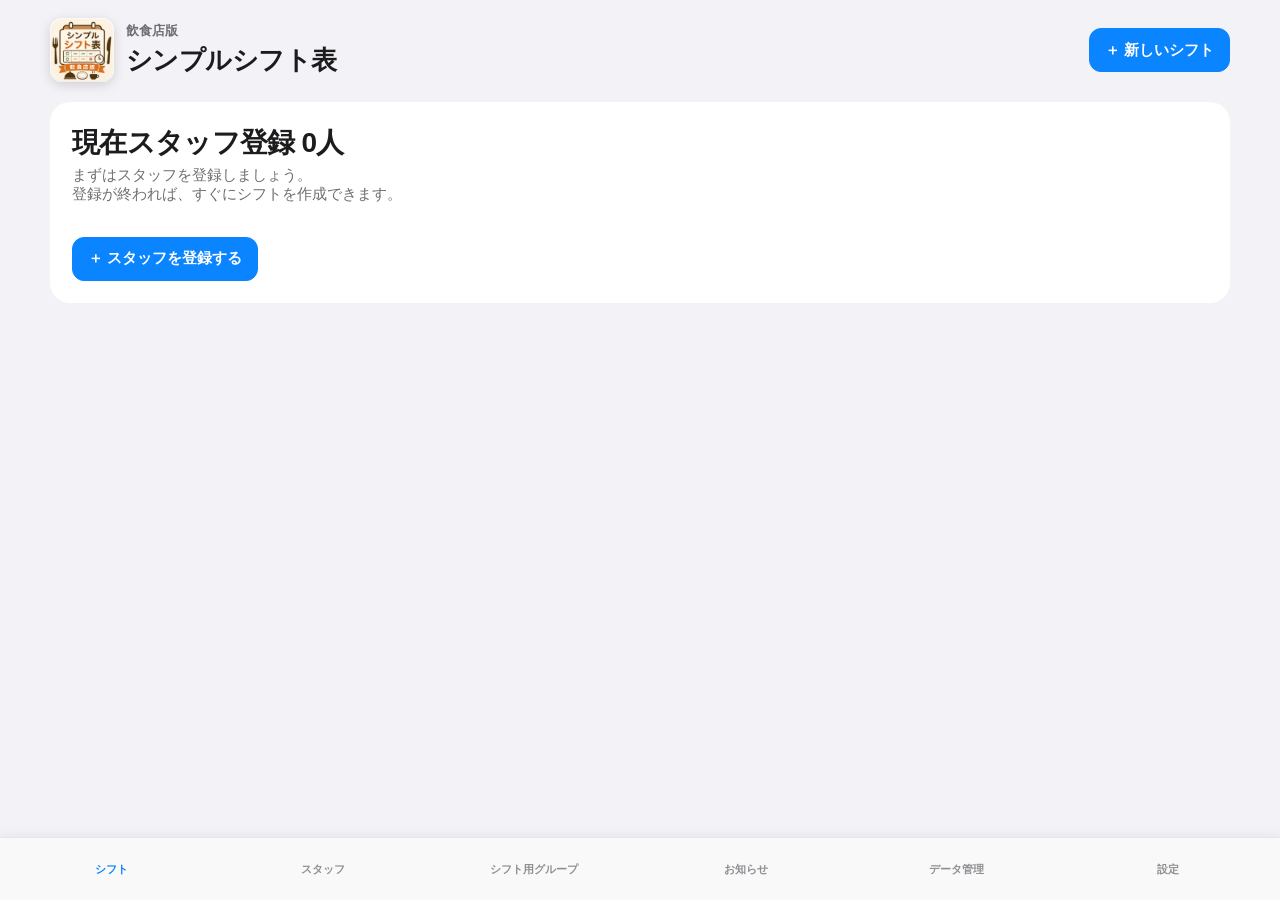
<file: files (1)/index.html>
<!DOCTYPE html>
<html lang="ja">
<head>
  <meta charset="UTF-8">
  <meta name="viewport" content="width=device-width, initial-scale=1.0, viewport-fit=cover">
  <meta name="theme-color" content="#d96a00">
  <meta name="apple-mobile-web-app-capable" content="yes">
  <meta name="apple-mobile-web-app-status-bar-style" content="default">
  <meta name="apple-mobile-web-app-title" content="シンプルシフト表">
  <link rel="manifest" href="manifest.webmanifest">
  <link rel="apple-touch-icon" href="apple-touch-icon.png">
  <link rel="icon" href="icon-192.png">
  <title>シンプルシフト表｜飲食店版</title>
  <link rel="stylesheet" href="style-20260719-line-v9.css">
</head>
<body>
<header class="app-header">
  <div class="header-title brand-title"><img src="app-logo.png" class="header-logo" alt="シンプルシフト表 飲食店版"><div><p class="eyebrow">飲食店版</p><h1>シンプルシフト表</h1></div></div>
  <div class="header-actions">
    <button id="openShiftModalButton" class="primary-button">＋ 新しいシフト</button>
  </div>
</header>
<main class="app-main">
  <nav class="tab-bar" aria-label="メインメニュー">
    <button class="tab-button active" data-view="shifts"><span>シフト</span></button>
    <button class="tab-button" data-view="staff"><span>スタッフ</span></button>
    <button class="tab-button" data-view="settings"><span>シフト用グループ</span></button>
    <button class="tab-button" data-view="announcements"><span>お知らせ</span></button>
    <button class="tab-button" data-view="data"><span>データ管理</span></button>
    <button class="tab-button" data-view="appSettings"><span>設定</span></button>
  </nav>

  <section id="shiftsView" class="view">
   <section class="panel" id="firstSetupPanel">
  <div class="section-title-row">
    <div>
      <h2 id="staffCountTitle">現在スタッフ登録 0人</h2>
      <p id="staffGuideMessage">
        まずはスタッフを登録しましょう。<br>
        登録が終われば、すぐにシフトを作成できます。
      </p>
    </div>
  </div>

  <button
    id="firstSetupStaffButton"
    class="primary-button"
    type="button">
    ＋ スタッフを登録する
  </button>
</section> 
      <div id="emptyMessage" class="empty-message empty-state"><strong>まだシフトはありません</strong><p>最初にスタッフを登録すると、シフト作成がスムーズです。</p><button id="emptyCreateShiftButton" class="primary-button" type="button">＋ 新しいシフトを作成</button></div>
      <div id="shiftList" class="shift-grid"></div>
    </section>
    <section id="detailPanel" class="panel hidden">
      <div class="section-title-row">
        <div><p id="detailType" class="type-badge"></p><h2 id="detailTitle"></h2><p id="detailPeriod"></p></div>
        <button id="closeDetailButton" class="secondary-button">一覧へ戻る</button>
      </div>
      <div class="detail-toolbar">
        <button id="manageShiftStaffButton" class="secondary-button">スタッフを変更</button>
        <button id="copyPreviousButton" class="secondary-button">前日をコピー</button>
        <button id="lineShareButton" class="primary-button">LINEで送る</button>
        <button id="pdfButton" class="secondary-button">PDF保存</button>
        <button id="printButton" class="secondary-button">印刷</button>
        <button id="toggleHeadcountButton" class="secondary-button utility-button">出勤人数を非表示</button>
        <button id="clearShiftButton" class="danger-outline-button utility-button">入力を全消去</button>
      </div>
      <div id="staffEmptyMessage" class="empty-message">「スタッフ」画面でスタッフを登録してください。</div>
      <div class="table-wrap"><table id="shiftTable" class="shift-table"></table></div>
      <p class="table-help">セルを押すと勤務区分を選べます。未入力は従業員の休みとして扱います。</p>
      <p id="copyChangeNote" class="table-help hidden">（薄いオレンジ箇所は前回からの変更箇所です。）</p>
    </section>
  </section>

  <section id="staffView" class="view hidden">
    <section class="panel">
      <div class="section-title-row">
        <div><h2>スタッフ管理</h2><p>登録したスタッフは新しいシフト表へ自動反映されます。</p></div>
      </div>
      <div id="masterStaffEmptyMessage" class="empty-message">スタッフが登録されていません。</div>
      <div id="staffList" class="staff-list"></div>
      <button id="openStaffModalButton" class="primary-button staff-add-button">＋ スタッフ追加</button>
    </section>
  </section>

  <section id="settingsView" class="view hidden">
    <section class="panel">
      <div class="section-title-row">
        <div><h2>シフト用グループ設定</h2><p class="benefit-lead"><strong>複数のシフトを作成する店舗向け</strong><br>スタッフに「ランチ」「ディナー」などのシフト用グループを設定しておくと、シフト作成時に該当するスタッフが自動で表示され、毎回スタッフを選び直す手間がありません。</p></div>
      </div>
      <div class="category-add-row">
        <input id="newCategoryName" type="text" maxlength="20" placeholder="新しいシフト用グループ名を入力（例：ホール、キッチン、ドリンカー）">
        <button id="addCategoryButton" class="primary-button" type="button">＋ 登録</button>
      </div>
      <div id="categoryList" class="staff-list"></div>
      <p class="backup-note">シフト表やスタッフで使用中のシフト用グループは削除できません。</p>


    </section>
  </section>

  <section id="announcementsView" class="view hidden">
    <section class="panel">
      <div class="section-title-row">
        <div><h2>お知らせ</h2><p>臨時休業やお盆休みなどのお知らせを作成し、LINEやPDFで伝えられます。</p></div>
        <button id="openAnnouncementModalButton" class="primary-button" type="button">＋ お知らせを作成</button>
      </div>
      <div id="announcementEmptyMessage" class="empty-message">まだお知らせはありません。</div>
      <div id="announcementList" class="staff-list"></div>
    </section>
  </section>


  <section id="dataView" class="view hidden">
    <section class="panel settings-panel">
      <div class="section-title-row"><div><h2>データ管理</h2><p>機種変更や万一のときも、登録内容を安全に守れます。</p></div></div>
      <div class="settings-group">
        <h3>データ管理</h3>
        <div class="settings-list">
          <div class="setting-item">
            <div><strong>バックアップ</strong><p>スタッフ・シフト用グループ・シフト表をファイルに保存します。万一のデータ消失に備えられます。</p></div>
            <button id="exportButton" class="secondary-button" type="button">保存する</button>
          </div>
          <div class="setting-item">
            <div><strong>復元</strong><p>保存しておいたバックアップから、スタッフ・シフト用グループ・シフト表をまとめて戻します。</p></div>
            <label class="secondary-button file-button">復元する<input id="importInput" type="file" accept=".json,application/json"></label>
          </div>
          <div class="setting-item">
            <div><strong>データ移行</strong><p>機種変更時や別の端末へ、スタッフ・シフト用グループ・シフト表をまとめて移せます。再登録する手間がありません。</p></div>
            <span class="coming-soon">今後対応</span>
          </div>
        </div>
      </div>

      <div class="settings-group">
        <h3>自動バックアップ</h3>
        <p class="benefit-lead">スタッフやシフトを変更すると、自動で保存されます。機種変更や万一のトラブルの際は、ここから戻せます。</p>
        <div id="autoBackupEmpty" class="empty-message">まだ自動バックアップはありません。</div>
        <div id="autoBackupList" class="settings-list"></div>
        <p class="backup-note">直近30日分まで保存されます。それより古いものは自動的に削除されます。</p>
      </div>

      
    </section>
  </section>
  <section id="appSettingsView" class="view hidden">
    <section class="panel settings-panel">
      <div class="section-title-row">
        <div><h2>設定</h2><p>サポートとアプリ情報を確認できます。</p></div>
      </div>

      <div class="settings-group">
        <h3>サポート</h3>
        <div class="settings-list">
          <button class="setting-link" type="button" data-info="使い方は、各画面の短い説明を見ながら操作できるように整備中です。"><span><strong>使い方</strong><small>初めてでも迷わない操作ガイド</small></span><span>›</span></button>
          <button class="setting-link" type="button" data-info="お問い合わせ窓口はApp Store公開時に設定します。"><span><strong>お問い合わせ</strong><small>不具合やご要望を送る</small></span><span>›</span></button>
          <button class="setting-link" type="button" data-info="App Store公開後に評価画面へ移動できるようにします。"><span><strong>アプリを評価する</strong><small>App Storeで評価を送る</small></span><span>›</span></button>
        </div>
      </div>

      <div class="settings-group">
        <h3>アカウント</h3>
        <div class="settings-list">
          <div class="setting-item"><div><strong>利用プラン</strong><p>初月無料。翌月から月額300円の予定です。未課金でも作成済みシフトは閲覧できます。</p></div><span class="status-badge">準備中</span></div>
          <div class="setting-item"><div><strong>バージョン</strong><p>シンプルシフト表 飲食店版</p></div><span class="version-text">Ver. 1.0.0</span></div>
        </div>
      </div>
    </section>
  </section>
</main>

<div id="shiftModal" class="modal hidden" aria-hidden="true">
  <div class="modal-backdrop" data-close="shift"></div>
  <div class="modal-card">
    <div class="modal-heading"><h2 id="shiftModalTitle">新しいシフト表</h2><button class="icon-button" data-close="shift">×</button></div>
    <form id="shiftForm">
      <input type="hidden" id="shiftId">
      <label for="shiftName">シフト名</label><input id="shiftName" type="text" placeholder="例：8月ランチ前期" required>
      <label>シフト用グループ（複数選択できます）</label>
      <div id="shiftGroupChecklist" class="work-type-checklist"></div>
      <label for="startDate">開始日</label><input id="startDate" type="date" required>
      <label for="endDate">終了日</label><input id="endDate" type="date" required>
      <p id="shiftError" class="error-message"></p>
      <div class="form-actions"><button type="button" class="secondary-button" data-close="shift">キャンセル</button><button type="submit" class="primary-button">保存</button></div>
    </form>
  </div>
</div>

<div id="announcementModal" class="modal hidden" aria-hidden="true">
  <div class="modal-backdrop" data-close="announcement"></div>
  <div class="modal-card">
    <div class="modal-heading"><h2 id="announcementModalTitle">お知らせを作成</h2><button class="icon-button" data-close="announcement">×</button></div>
    <form id="announcementForm">
      <input type="hidden" id="announcementId">
      <label for="announcementTemplate">お知らせのテンプレート</label>
      <select id="announcementTemplate"></select>
      <div class="registered-settings">
        <div class="registered-settings-title">お知らせのテンプレートを追加・削除</div>
        <div id="announcementTemplateManageList" class="registered-assignment-list"></div>
        <div class="custom-assignment-row">
          <input id="newAnnouncementTemplateName" type="text" maxlength="20" placeholder="例：定休日変更">
          <button id="addAnnouncementTemplateButton" type="button" class="secondary-button">＋ 登録</button>
        </div>
      </div>
      <label for="announcementStartDate">開始日</label><input id="announcementStartDate" type="date" required>
      <label for="announcementEndDate">終了日（空欄の場合は開始日と同じ日になります）</label><input id="announcementEndDate" type="date">
      <div id="announcementTimeFields" class="hidden">
        <label for="announcementStartTime">変更後の営業開始時刻</label><input id="announcementStartTime" type="time">
        <label for="announcementEndTime">変更後の営業終了時刻</label><input id="announcementEndTime" type="time">
      </div>
      <div id="announcementDayStatusWrap">
        <label>日にちごとの状態（シフト表のように、日ごとに変更できます）</label>
        <div class="table-wrap"><table id="announcementDayStatusTable" class="shift-table"></table></div>
        <div class="registered-settings">
          <div class="registered-settings-title">状態の選択肢を追加・削除</div>
          <div id="announcementStatusManageList" class="registered-assignment-list"></div>
          <div class="custom-assignment-row">
            <input id="newAnnouncementStatusName" type="text" maxlength="20" placeholder="例：夜のみ営業（19時〜）">
            <button id="addAnnouncementStatusButton" type="button" class="secondary-button">＋ 登録</button>
          </div>
        </div>
      </div>
      <p id="announcementError" class="error-message"></p>
      <div class="form-actions"><button type="button" class="secondary-button" data-close="announcement">キャンセル</button><button id="announcementSubmitButton" type="submit" class="primary-button">作成する</button></div>
    </form>
  </div>
</div>

<div id="shiftSourceModal" class="modal hidden" aria-hidden="true">
  <div class="modal-backdrop" data-close="shiftSource"></div>
  <div class="modal-card">
    <div class="modal-heading"><h2>新しいシフト表の作り方</h2><button class="icon-button" data-close="shiftSource">×</button></div>
    <button id="blankShiftButton" class="primary-button full-button" type="button">＋ 白紙から作成</button>
    <p class="field-benefit-note">過去のシフトをコピーして作成する場合は、下から選んでください。</p>
    <div id="shiftSourceList" class="staff-list"></div>
    <div class="form-actions"><button type="button" class="secondary-button" data-close="shiftSource">キャンセル</button></div>
  </div>
</div>

<div id="staffModal" class="modal hidden" aria-hidden="true">
  <div class="modal-backdrop" data-close="staff"></div>
  <div class="modal-card">
    <div class="modal-heading"><h2 id="staffModalTitle">スタッフ追加</h2><button class="icon-button" data-close="staff">×</button></div>
    <form id="staffForm">
      <input type="hidden" id="staffId">
      <label for="staffName">スタッフ名</label><input id="staffName" type="text" placeholder="例：店長" required>
      <label>シフト用グループ（複数選択できます）</label>
      <p class="field-benefit-note">選んでおくと、シフト作成時にこのスタッフが自動で表示されます。毎回スタッフを選び直す手間がありません。</p>
      <div id="staffWorkTypes" class="work-type-checklist"></div>
      <label class="check-label"><input id="isManager" type="checkbox">店長として一番上に表示</label>
      <div class="form-actions"><button type="button" class="secondary-button" data-close="staff">キャンセル</button><button type="submit" class="primary-button">保存</button></div>
    </form>
  </div>
</div>


<div id="shiftStaffModal" class="modal hidden" aria-hidden="true">
  <div class="modal-backdrop" data-close="shiftStaff"></div>
  <div class="modal-card">
    <div class="modal-heading">
      <div><h2>このシフトのスタッフ</h2><p id="shiftStaffModalNote"></p></div>
      <button class="icon-button" data-close="shiftStaff">×</button>
    </div>
    <div id="shiftStaffChecklist" class="shift-staff-checklist"></div>
    <div class="quick-staff-add">
      <label for="quickStaffName">このシフトから新しいスタッフを登録</label>
      <div class="custom-assignment-row">
        <input id="quickStaffName" type="text" maxlength="30" placeholder="スタッフ名">
        <button id="quickAddStaffButton" type="button" class="primary-button">追加</button>
      </div>
      <p>追加したスタッフはスタッフ管理にも登録されます。</p>
    </div>
    <div class="form-actions">
      <button type="button" class="secondary-button" data-close="shiftStaff">キャンセル</button>
      <button id="saveShiftStaffButton" type="button" class="primary-button">反映する</button>
    </div>
  </div>
</div>

<div id="assignmentModal" class="modal hidden" aria-hidden="true">
  <div class="modal-backdrop" data-close="assignment"></div>
  <div class="modal-card compact-modal">
    <div class="modal-heading"><div><h2 id="assignmentTitle"></h2><p id="assignmentSubtitle"></p></div><button class="icon-button" data-close="assignment">×</button></div>
    <div id="assignmentOptions" class="assignment-options"></div>
    <div class="custom-assignment">
      <label for="customAssignmentInput">自由入力</label>
      <div class="custom-assignment-row">
        <input id="customAssignmentInput" type="text" maxlength="20" placeholder="例：臨時休業、12:00〜、貸切">
        <button id="saveCustomAssignmentButton" type="button" class="primary-button">入力</button>
      </div>
      <button id="registerCustomAssignmentButton" type="button" class="secondary-button register-option-button">＋ この内容を選択肢に登録</button>
      <p>よく使う内容は登録すると、次回から上のボタンで選べます。</p>
      <div id="registeredAssignmentSettings" class="registered-settings hidden">
        <div class="registered-settings-title">登録内容の設定</div>
        <div id="registeredAssignmentList" class="registered-assignment-list"></div>
      </div>
    </div>
    <button class="secondary-button full-button" data-close="assignment">キャンセル</button>
  </div>
</div>

<div id="mobileModal" class="modal hidden" aria-hidden="true">
  <div class="modal-backdrop" data-close="mobile"></div>
  <div class="modal-card mobile-modal-card">
    <div class="modal-heading"><div><h2>携帯で開く</h2><p>iPhoneのカメラでQRコードを読み取ってください。</p></div><button class="icon-button" data-close="mobile">×</button></div>
    <div class="mobile-share-box">
      <div class="qr-code-wrap"><img id="mobileQrImage" alt="シンプルシフト表のQRコード"></div>
      <div class="mobile-share-guide">
        <ol>
          <li>iPhoneでカメラを開く</li>
          <li>このQRコードを読み取る</li>
          <li>表示された「シンプルシフト表」を開く</li>
          <li>Safariの共有ボタンから「ホーム画面に追加」</li>
        </ol>
        <label for="mobileUrlInput">URL</label>
        <div class="mobile-url-row">
          <input id="mobileUrlInput" type="text" readonly>
          <button id="copyMobileUrlButton" type="button" class="secondary-button">URLをコピー</button>
          <button id="lineShareModalButton" type="button" class="primary-button">LINEで送る</button>
        </div>
      </div>
    </div>
    <div class="form-actions">
      <button type="button" class="secondary-button" data-close="mobile">閉じる</button>
    </div>
  </div>
</div>
<div id="toast" class="toast hidden"></div>
<div id="announcementPrintArea"></div>
<script src="script-20260719-line-v9.js"></script>

</body>
</html>
</file>
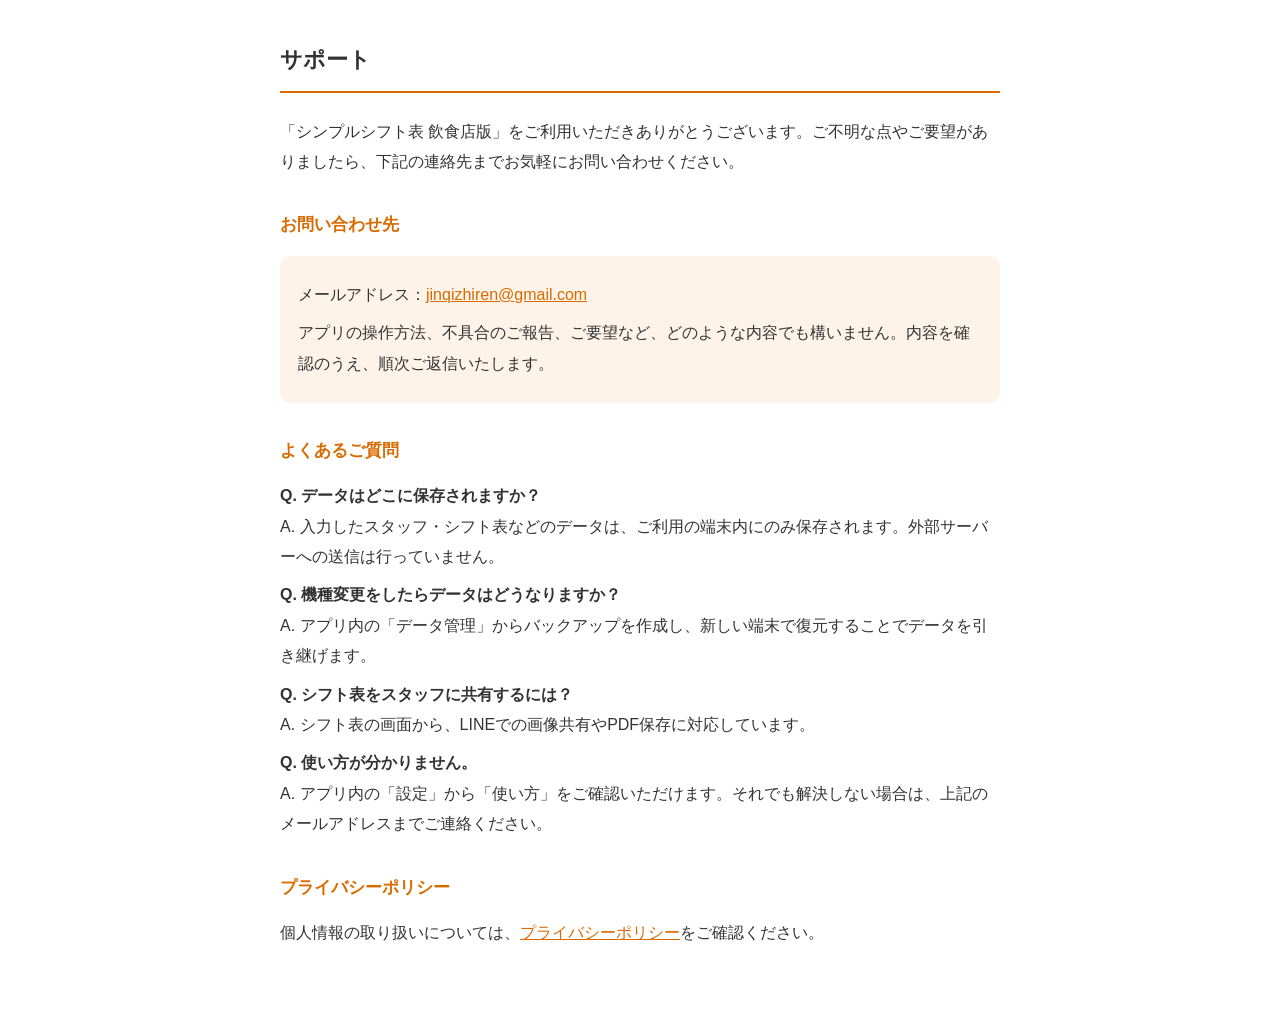
<file: support.html>
<!DOCTYPE html>
<html lang="ja">
<head>
<meta charset="UTF-8">
<meta name="viewport" content="width=device-width, initial-scale=1.0">
<title>サポート｜シンプルシフト表 飲食店版</title>
<style>
  body{
    font-family: -apple-system, BlinkMacSystemFont, "Hiragino Kaku Gothic ProN", "Noto Sans JP", sans-serif;
    line-height: 1.9;
    color: #333;
    max-width: 720px;
    margin: 0 auto;
    padding: 24px 18px 64px;
    background: #fff;
  }
  h1{
    font-size: 22px;
    border-bottom: 2px solid #d96a00;
    padding-bottom: 10px;
    margin-bottom: 24px;
  }
  h2{
    font-size: 17px;
    margin-top: 32px;
    color: #d96a00;
  }
  p{ margin: 8px 0; }
  a{ color: #d96a00; }
  .contact-box{
    background: #fdf3e9;
    border-radius: 10px;
    padding: 16px 18px;
    margin-top: 12px;
  }
</style>
</head>
<body>
  <h1>サポート</h1>

  <p>「シンプルシフト表 飲食店版」をご利用いただきありがとうございます。ご不明な点やご要望がありましたら、下記の連絡先までお気軽にお問い合わせください。</p>

  <h2>お問い合わせ先</h2>
  <div class="contact-box">
    <p>メールアドレス：<a href="mailto:jinqizhiren@gmail.com">jinqizhiren@gmail.com</a></p>
    <p>アプリの操作方法、不具合のご報告、ご要望など、どのような内容でも構いません。内容を確認のうえ、順次ご返信いたします。</p>
  </div>

  <h2>よくあるご質問</h2>

  <p><strong>Q. データはどこに保存されますか？</strong><br>
  A. 入力したスタッフ・シフト表などのデータは、ご利用の端末内にのみ保存されます。外部サーバーへの送信は行っていません。</p>

  <p><strong>Q. 機種変更をしたらデータはどうなりますか？</strong><br>
  A. アプリ内の「データ管理」からバックアップを作成し、新しい端末で復元することでデータを引き継げます。</p>

  <p><strong>Q. シフト表をスタッフに共有するには？</strong><br>
  A. シフト表の画面から、LINEでの画像共有やPDF保存に対応しています。</p>

  <p><strong>Q. 使い方が分かりません。</strong><br>
  A. アプリ内の「設定」から「使い方」をご確認いただけます。それでも解決しない場合は、上記のメールアドレスまでご連絡ください。</p>

  <h2>プライバシーポリシー</h2>
  <p>個人情報の取り扱いについては、<a href="privacy.html">プライバシーポリシー</a>をご確認ください。</p>
</body>
</html>
</file>
<file: files (1)/style-20260719-line-v9.css>
:root{--primary:#9d241f;--primary-soft:#f8e9e7;--ink:#292421;--muted:#716963;--line:#ded8d3;--bg:#f4f1ee;--danger:#c62828;--blue:#1565c0;--shadow:0 8px 26px rgba(57,42,31,.08)}
*{box-sizing:border-box}body{margin:0;min-height:100vh;background:var(--bg);color:var(--ink);font-family:-apple-system,BlinkMacSystemFont,"Segoe UI","Noto Sans JP",sans-serif}button,input,select{font:inherit}button{cursor:pointer}h1,h2,h3,p{margin-top:0}.app-header{position:sticky;top:0;z-index:20;display:flex;justify-content:space-between;align-items:center;gap:16px;padding:18px max(18px,calc((100vw - 1180px)/2));background:rgba(255,255,255,.96);border-bottom:1px solid var(--line)}h1{margin-bottom:0}.eyebrow{margin-bottom:3px;color:var(--primary);font-size:13px;font-weight:800}.header-actions,.detail-toolbar,.backup-actions,.form-actions,.card-actions,.staff-actions{display:flex;gap:9px;flex-wrap:wrap}.app-main{width:min(1180px,calc(100% - 28px));margin:22px auto 60px}.tab-bar{display:grid;grid-template-columns:repeat(3,1fr);padding:5px;margin-bottom:16px;background:#e8e2dd;border-radius:14px}.tab-button{padding:11px;border:0;border-radius:10px;background:transparent;color:var(--muted);font-weight:800}.tab-button.active{background:#fff;color:var(--primary);box-shadow:0 2px 8px rgba(0,0,0,.08)}.panel{margin-bottom:18px;padding:22px;background:#fff;border:1px solid var(--line);border-radius:18px;box-shadow:var(--shadow)}.section-title-row{display:flex;justify-content:space-between;align-items:flex-start;gap:16px;margin-bottom:18px}.section-title-row p,.panel>p{color:var(--muted)}.primary-button,.secondary-button,.danger-button,.small-button,.danger-outline-button,.icon-button{border-radius:10px;font-weight:800}.primary-button{padding:11px 15px;border:1px solid var(--primary);background:var(--primary);color:#fff}.secondary-button{padding:11px 15px;border:1px solid var(--line);background:#fff;color:var(--ink)}.danger-button{padding:8px 12px;border:1px solid var(--danger);background:var(--danger);color:#fff}.danger-outline-button{padding:10px 14px;border:1px solid #e3a5a5;background:#fff7f7;color:var(--danger)}.small-button{padding:8px 12px;border:1px solid var(--line);background:#fff}.icon-button{width:38px;height:38px;border:0;background:#f1eeeb;font-size:22px}.shift-grid{display:grid;grid-template-columns:repeat(auto-fill,minmax(245px,1fr));gap:14px}.shift-card{padding:17px;border:1px solid var(--line);border-radius:14px}.shift-card h3{margin-bottom:7px}.shift-card p{margin-bottom:12px;color:var(--muted)}.type-badge{display:inline-block;margin-bottom:7px;padding:4px 9px;border-radius:999px;color:var(--primary)!important;background:var(--primary-soft);font-size:12px;font-weight:900}.empty-message{padding:26px 16px;border:1px dashed #cfc6bf;border-radius:12px;color:var(--muted);text-align:center}.table-wrap{margin-top:16px;overflow:auto;border:1px solid var(--line);border-radius:12px}.shift-table{width:max-content;min-width:100%;border-collapse:separate;border-spacing:0}.shift-table th,.shift-table td{min-width:74px;height:53px;padding:7px;border-right:1px solid var(--line);border-bottom:1px solid var(--line);text-align:center;white-space:nowrap}.shift-table th{position:sticky;top:0;z-index:3;background:#f6f2ef;font-size:13px}.shift-table th:first-child,.shift-table td:first-child{position:sticky;left:0;z-index:4;min-width:108px;background:#fff;font-weight:800}.shift-table th:first-child{z-index:5;background:#f6f2ef}.shift-cell{width:100%;min-height:36px;border:0;border-radius:8px;background:transparent;font-weight:850}.shift-cell:hover{background:#f4efeb}.value-off{color:var(--danger)}.value-lunch{color:#000;font-weight:900;font-size:1.35em}.value-time{color:#5a3418}.saturday{color:var(--blue)}.sunday{color:var(--danger)}.table-help,.backup-note{margin:10px 0 0;color:var(--muted);font-size:13px}.staff-list{display:grid;gap:10px}.staff-add-button{display:block;width:100%;margin-top:14px}
#firstSetupPanel #firstSetupCreateShiftButton{margin-top:10px}.staff-row{display:flex;justify-content:space-between;align-items:center;gap:14px;padding:14px;border:1px solid var(--line);border-radius:12px}.staff-name{font-weight:850}.manager-mark{display:inline-block;margin-left:8px;padding:2px 7px;border-radius:999px;color:var(--primary);background:var(--primary-soft);font-size:12px}.file-button{display:inline-flex}.file-button input{display:none}.modal{position:fixed;inset:0;z-index:50;display:grid;place-items:center;padding:18px}.modal-backdrop{position:absolute;inset:0;background:rgba(25,18,14,.55)}.modal-card{position:relative;z-index:1;width:min(470px,100%);max-height:90vh;overflow:auto;padding:22px;background:#fff;border-radius:18px;box-shadow:0 22px 70px rgba(0,0,0,.25)}.compact-modal{width:min(420px,100%)}.modal-heading{display:flex;justify-content:space-between;align-items:flex-start;gap:14px;margin-bottom:18px}.modal-heading p{margin-bottom:0;color:var(--muted)}form label:not(.check-label){display:block;margin:14px 0 6px;font-weight:800}input[type=text],input[type=date],select{width:100%;padding:12px 13px;border:1px solid #cfc6bf;border-radius:10px;background:#fff}.check-label{display:flex;align-items:center;gap:8px;margin:15px 0}.form-actions{justify-content:flex-end;margin-top:20px}.error-message{min-height:20px;margin:10px 0 0;color:var(--danger);font-size:13px}.assignment-options{display:grid;grid-template-columns:repeat(2,1fr);gap:10px;margin-bottom:12px}.assignment-option{min-height:52px;padding:10px;border:1px solid var(--line);border-radius:11px;background:#fff;font-weight:900}.assignment-option.selected{border-color:var(--primary);background:var(--primary-soft);color:var(--primary)}.custom-assignment{margin:4px 0 14px;padding:14px;border:1px solid var(--line);border-radius:12px;background:#faf8f6}.custom-assignment label{display:block;margin-bottom:7px;font-weight:900}.custom-assignment-row{display:flex;gap:8px}.custom-assignment-row input{flex:1;min-width:0}.custom-assignment-row button{flex:0 0 auto}.custom-assignment p{margin:7px 0 0;color:var(--muted);font-size:12px}.full-button{width:100%}.toast{position:fixed;left:50%;bottom:24px;z-index:80;transform:translateX(-50%);padding:11px 16px;border-radius:999px;background:#292421;color:#fff}.hidden{display:none!important}@media(max-width:700px){.app-header{position:static;align-items:flex-start;padding:15px}.header-actions{justify-content:flex-end}.header-actions .primary-button{width:100%}.app-main{width:min(100% - 18px,1180px);margin-top:10px}.panel{padding:15px}.section-title-row{flex-direction:column}.section-title-row>button{width:100%}.detail-toolbar>button{flex:1}.shift-table th,.shift-table td{min-width:70px;height:49px;padding:5px}.shift-table th:first-child,.shift-table td:first-child{min-width:92px}}@media print{body{background:#fff}.app-header,.tab-bar,.detail-toolbar,.table-help,#shiftsView>.panel:first-child{display:none!important}.app-main{width:100%;margin:0}#detailPanel{display:block!important;border:0;box-shadow:none;padding:0}.section-title-row button{display:none}.table-wrap{overflow:visible;border:0}.shift-table{width:100%;font-size:10px}.shift-table th,.shift-table td{min-width:auto;height:32px;padding:3px}.shift-table th:first-child,.shift-table td:first-child{position:static;min-width:64px}@page{size:A4 landscape;margin:8mm}}
.register-option-button{width:100%;margin-top:9px;padding:9px 12px}.registered-settings{margin-top:13px;padding-top:12px;border-top:1px solid var(--line)}.registered-settings-title{margin-bottom:8px;font-size:13px;font-weight:900}.registered-assignment-list{display:grid;gap:7px}.registered-assignment-row{display:flex;align-items:center;justify-content:space-between;gap:8px;padding:8px 9px;border:1px solid var(--line);border-radius:9px;background:#fff}.registered-assignment-row>span{min-width:0;overflow:hidden;text-overflow:ellipsis;white-space:nowrap;font-weight:800}.registered-assignment-row>div{display:flex;gap:4px}.mini-option-button{padding:5px 7px;border:1px solid var(--line);border-radius:7px;background:#fff;font-size:12px;font-weight:800}.mini-option-button.delete{color:var(--danger)}.mini-option-button:disabled{opacity:.35;cursor:default}
.work-type-mark{display:inline-block;margin-left:8px;padding:2px 7px;border-radius:999px;background:#eef3f8;color:#34506b;font-size:12px;font-weight:800}.shift-staff-checklist{display:grid;gap:8px;max-height:45vh;overflow:auto}.shift-staff-check-row{display:flex;align-items:center;gap:10px;padding:11px 12px;border:1px solid var(--line);border-radius:10px;background:#fff}.shift-staff-check-row label{display:flex;align-items:center;gap:10px;flex:1;min-width:0;cursor:pointer}.shift-staff-check-row input{width:19px;height:19px}.shift-staff-check-row span{display:flex;justify-content:space-between;align-items:center;gap:12px;width:100%}.shift-staff-check-row small{color:var(--muted);font-weight:700}.quick-staff-add{margin-top:16px;padding:14px;border:1px solid var(--line);border-radius:12px;background:#faf8f6}.quick-staff-add label{display:block;margin-bottom:8px;font-weight:900}.quick-staff-add p{margin:7px 0 0;color:var(--muted);font-size:12px}

.headcount-row td{background:#f8f3df!important;border-top:2px solid #d9c56b;font-weight:900}.headcount-row td:first-child{background:#fff7d6!important;color:#6b5612}.headcount-row strong{color:#6b5612;font-size:15px}

/* iPhone・スマートフォン対応 */
html{-webkit-text-size-adjust:100%;touch-action:manipulation}body{padding-bottom:env(safe-area-inset-bottom)}button,input,select{min-height:44px}button{-webkit-tap-highlight-color:transparent}.app-header{padding-top:max(18px,env(safe-area-inset-top))}.table-wrap{-webkit-overflow-scrolling:touch;overscroll-behavior-x:contain}.shift-cell{min-height:44px}.modal-card{padding-bottom:max(22px,calc(14px + env(safe-area-inset-bottom)))}
@media(max-width:700px){
 .app-header{position:sticky;top:0;display:block;padding:12px 12px 10px}.app-header>div:first-child{margin-bottom:10px}.eyebrow{font-size:11px}.app-header h1{font-size:23px}.header-actions{display:grid;grid-template-columns:1fr 1fr;gap:7px}.header-actions button{width:100%!important;padding:9px 7px;font-size:13px}.app-main{width:100%;margin:0 auto 28px;padding:9px}.tab-bar{position:sticky;top:102px;z-index:15;margin-bottom:9px}.panel{padding:12px;border-radius:14px}.detail-toolbar{display:grid;grid-template-columns:1fr 1fr}.detail-toolbar>button{width:100%;font-size:13px;padding:9px 6px}.table-wrap{margin-left:-4px;margin-right:-4px;border-radius:9px}.shift-table th,.shift-table td{min-width:68px;height:51px}.shift-table th:first-child,.shift-table td:first-child{min-width:90px}.modal{align-items:end;padding:0}.modal-card,.compact-modal{width:100%;max-height:92dvh;border-radius:18px 18px 0 0;padding:18px}.assignment-options{gap:8px}.assignment-option{min-height:50px}.custom-assignment-row{align-items:stretch}.custom-assignment-row button{min-width:74px}.section-title-row h2{font-size:20px}.staff-row{align-items:flex-start}.staff-actions{justify-content:flex-end}.headcount-row td{position:sticky;bottom:0;z-index:2}.headcount-row td:first-child{z-index:6}
}
@media print{#pdfButton,#printButton,#mobileOpenButton,#openShiftModalButton{display:none!important}}

.mobile-modal-card{max-width:760px}.mobile-share-box{display:grid;grid-template-columns:280px 1fr;gap:22px;align-items:start}.qr-code-wrap{display:flex;justify-content:center;align-items:center;padding:16px;border:1px solid var(--line);border-radius:16px;background:#faf8f6}.qr-code-wrap img{width:240px;max-width:100%;height:auto;display:block}.mobile-share-guide ol{margin:0 0 18px 1.2em;padding:0;color:var(--ink);line-height:1.8}.mobile-share-guide label{display:block;margin-bottom:8px;font-weight:800}.mobile-url-row{display:flex;gap:10px;flex-wrap:wrap}.mobile-url-row input{flex:1 1 100%;min-width:220px;padding:11px 12px;border:1px solid var(--line);border-radius:10px;background:#fff}.mobile-share-guide p{color:var(--muted)}@media (max-width:820px){.mobile-share-box{grid-template-columns:1fr}.qr-code-wrap img{width:min(260px,80vw)}}

/* iPhone専用レイアウト（2026-07-18更新） */
@media (max-width:700px){
  body{background:#f7f5f3;padding-bottom:max(18px,env(safe-area-inset-bottom))}
  .app-header{position:relative;top:auto;padding:calc(10px + env(safe-area-inset-top)) 10px 10px;background:#fff}
  .app-header>div:first-child{margin-bottom:8px}
  .eyebrow{margin-bottom:1px;font-size:10px}
  .app-header h1{font-size:21px;line-height:1.15}
  .header-actions{display:grid;grid-template-columns:1fr 1fr;gap:7px}
  #printButton,#mobileOpenButton{display:none!important}
  #openShiftModalButton{grid-column:1/-1;order:-1;min-height:48px;font-size:15px}
  #pdfButton,#lineShareButton{min-height:44px;font-size:13px}

  .app-main{width:100%;margin:0;padding:8px 8px 24px}
  .tab-bar{position:sticky;top:0;z-index:18;margin:0 0 8px;padding:4px;border-radius:12px;box-shadow:0 3px 12px rgba(0,0,0,.08)}
  .tab-button{min-height:42px;padding:8px 4px;font-size:13px}
  .panel{margin-bottom:10px;padding:12px;border-radius:13px;box-shadow:0 4px 16px rgba(57,42,31,.06)}
  .section-title-row{gap:8px;margin-bottom:12px}
  .section-title-row h2{margin-bottom:4px;font-size:19px}
  .section-title-row p{margin-bottom:0;font-size:12px;line-height:1.45}
  .shift-grid{grid-template-columns:1fr;gap:9px}
  .shift-card{padding:13px}
  .shift-card h3{font-size:17px}
  .card-actions{display:grid;grid-template-columns:1fr 1fr 1fr;gap:6px}
  .card-actions button{width:100%;padding:8px 4px;font-size:12px}
  .card-actions .open{grid-column:1/-1;min-height:46px;font-size:14px}

  .detail-toolbar{display:grid;grid-template-columns:1fr 1fr;gap:7px;margin-bottom:8px}
  .detail-toolbar>button{min-height:44px;padding:8px 5px;font-size:12px}
  #manageShiftStaffButton{grid-column:1/-1;font-size:13px}
  .table-wrap{width:calc(100% + 16px);margin:10px -8px 0;border-left:0;border-right:0;border-radius:0;max-height:62vh}
  .shift-table{font-size:13px}
  .shift-table th,.shift-table td{min-width:64px;height:50px;padding:4px}
  .shift-table th:first-child,.shift-table td:first-child{min-width:84px;max-width:84px;white-space:normal;line-height:1.15}
  .shift-cell{min-height:42px;font-size:13px}
  .table-help{font-size:11px;line-height:1.45}

  .staff-row{display:block;padding:12px}
  .staff-row>div:first-child{margin-bottom:9px}
  .staff-actions{display:grid;grid-template-columns:44px 44px 1fr 1fr;width:100%;gap:6px}
  .staff-actions button{width:100%;padding:7px 4px;font-size:12px}

  .modal{align-items:end;padding:0}
  .modal-card,.compact-modal,.mobile-modal-card{width:100%;max-height:88dvh;padding:16px 14px max(16px,calc(10px + env(safe-area-inset-bottom)));border-radius:18px 18px 0 0}
  .modal-heading{margin-bottom:12px}
  .modal-heading h2{font-size:20px}
  .assignment-options{grid-template-columns:repeat(2,1fr);gap:7px}
  .assignment-option{min-height:48px;font-size:14px}
  .custom-assignment{padding:11px}
  .custom-assignment-row{display:grid;grid-template-columns:1fr auto;gap:7px}
  .form-actions{display:grid;grid-template-columns:1fr 1fr;gap:8px}
  .form-actions button{width:100%;min-height:46px}
  .mobile-share-box{display:block}
  .qr-code-wrap{display:none}
  .mobile-share-guide ol{font-size:13px}
  .mobile-url-row{display:grid;grid-template-columns:1fr;gap:8px}
  .mobile-url-row input,.mobile-url-row button{width:100%;min-width:0}
  .toast{bottom:max(18px,calc(10px + env(safe-area-inset-bottom)));width:calc(100% - 28px);text-align:center}
}


/* iPhone compact layout tweak 2026-07-18 */
@media (max-width:700px){
  .app-header{position:sticky;top:0;z-index:22;padding:calc(4px + env(safe-area-inset-top)) 8px 6px;gap:6px}
  .app-header>div:first-child{margin-bottom:4px}
  .eyebrow{display:none}
  .app-header h1{font-size:18px;line-height:1.1}
  .header-actions{gap:5px}
  #openShiftModalButton{min-height:40px;font-size:14px}
  #pdfButton,#lineShareButton{min-height:36px;padding:6px 6px;font-size:12px}
  #mobileOpenButton{display:none!important}

  .app-main{padding:6px 6px 20px}
  .tab-bar{top:56px;margin-bottom:6px;padding:3px;border-radius:10px}
  .tab-button{min-height:36px;padding:6px 2px;font-size:12px}
  .panel{margin-bottom:8px;padding:9px;border-radius:12px}
  .section-title-row{gap:6px;margin-bottom:8px}
  .section-title-row h2{margin-bottom:2px;font-size:17px}
  .section-title-row p,.panel>p{font-size:11px;line-height:1.35}
  #detailPanel .section-title-row .secondary-button{padding:7px 9px;font-size:12px;min-height:36px}
  .detail-toolbar{gap:5px;margin-bottom:6px}
  .detail-toolbar>button{min-height:38px;padding:6px 4px;font-size:11px}
  #manageShiftStaffButton{font-size:12px}

  .table-wrap{width:calc(100% + 12px);margin:6px -6px 0;border-left:0;border-right:0;border-radius:0;max-height:74vh}
  .shift-table{font-size:12px}
  .shift-table th{font-size:11px;line-height:1.15}
  .shift-table th,.shift-table td{min-width:56px;height:44px;padding:3px}
  .shift-table th:first-child,.shift-table td:first-child{min-width:74px;max-width:74px;font-size:12px;line-height:1.05}
  .shift-cell{min-height:36px;font-size:12px}
  .table-help{display:none}
  .headcount-row strong{font-size:13px}
}

@media print{#mobileOpenButton{display:none!important}}

#shiftsView.detail-open>#firstSetupPanel,
#shiftsView.detail-open>#emptyMessage,
#shiftsView.detail-open>#shiftList{display:none!important}

/* iPhone layout definitive rebuild v3 */
@media (max-width:700px){
  html,body{width:100%;overflow-x:hidden}
  body{background:#fff;padding-bottom:env(safe-area-inset-bottom)}

  .app-header{
    position:sticky;top:0;z-index:30;
    display:grid;grid-template-columns:auto 1fr;
    align-items:center;gap:6px;
    padding:max(3px,env(safe-area-inset-top)) 6px 4px;
    min-height:0;background:#fff;
  }
  .header-title{min-width:92px;margin:0!important}
  .eyebrow{display:none!important}
  .app-header h1{margin:0;font-size:15px;line-height:1;white-space:nowrap}
  .header-actions{
    display:grid;grid-template-columns:1fr 1fr 1.35fr;
    gap:4px;align-items:center
  }
  .header-actions button{
    width:100%!important;min-height:32px!important;height:32px;
    padding:3px 4px!important;border-radius:7px!important;
    font-size:10.5px!important;line-height:1.05
  }
  #printButton,#mobileOpenButton{display:none!important}
  #openShiftModalButton{grid-column:auto;order:0;min-height:32px!important;font-size:10.5px!important}

  .app-main{width:100%;margin:0;padding:4px 4px 12px}
  .tab-bar{
    position:sticky;top:39px;z-index:25;
    margin:0 0 4px;padding:2px;border-radius:8px
  }
  .tab-button{min-height:30px!important;height:30px;padding:3px 2px;font-size:11px;border-radius:6px}

  .panel{margin:0 0 5px;padding:6px;border-radius:8px;box-shadow:none}
  .section-title-row{display:grid;grid-template-columns:1fr auto;align-items:center;gap:4px;margin:0 0 5px}
  .section-title-row>div{min-width:0}
  .section-title-row h2{margin:0;font-size:14px;line-height:1.1}
  .section-title-row p{margin:2px 0 0;font-size:9.5px;line-height:1.2}
  .section-title-row>button{width:auto!important;min-height:30px!important;height:30px;padding:3px 7px;font-size:10px}
  .type-badge{margin:0 0 2px;padding:2px 6px;font-size:9px}

  #shiftsView.detail-open>.panel:first-child{display:none!important}
  #detailPanel{padding:5px 4px 4px}
  #detailPanel .section-title-row{margin-bottom:4px}
  #detailPeriod{display:none}

  .detail-toolbar{display:grid;grid-template-columns:1.25fr 1fr 1fr 1fr;gap:3px;margin:0 0 4px}
  .detail-toolbar>button{
    width:100%!important;min-height:31px!important;height:31px;
    padding:2px!important;font-size:9px!important;line-height:1.05;border-radius:6px
  }
  #manageShiftStaffButton{grid-column:auto;font-size:9px!important}

  .table-wrap{
    width:calc(100% + 8px);margin:0 -4px;
    max-height:calc(100dvh - 122px);
    overflow:auto;border-left:0;border-right:0;border-radius:0;
    -webkit-overflow-scrolling:touch
  }
  .shift-table{font-size:10.5px}
  .shift-table th,.shift-table td{
    min-width:48px!important;width:48px;height:38px!important;
    padding:1px!important;line-height:1.05
  }
  .shift-table th{font-size:9px!important}
  .shift-table th:first-child,.shift-table td:first-child{
    min-width:60px!important;width:60px!important;max-width:60px!important;
    padding:2px!important;font-size:10px!important;white-space:normal!important;
    overflow:hidden;text-overflow:ellipsis
  }
  .shift-cell{
    min-height:32px!important;height:32px!important;
    padding:0!important;font-size:10.5px!important;border-radius:4px
  }
  .headcount-row td{height:34px!important}
  .headcount-row strong{font-size:11px!important}
  .table-help{display:none!important}

  .shift-grid{grid-template-columns:1fr;gap:5px}
  .shift-card{padding:8px}
  .shift-card h3{font-size:14px;margin-bottom:3px}
  .shift-card p{font-size:10px;margin-bottom:5px}
  .card-actions{gap:4px}
  .card-actions button{min-height:32px!important;padding:3px 4px;font-size:10px}
  .card-actions .open{min-height:34px!important;font-size:11px}
}


/* 行色分け＋祝日表示 v4.2 */
.shift-table tr.row-white td{background:#ffffff!important}
.shift-table tr.row-blue td{background:#eef6ff!important}
.shift-table tr.row-white td:first-child{background:#ffffff!important}
.shift-table tr.row-blue td:first-child{background:#eef6ff!important}
.shift-table td .shift-cell{background:transparent!important}
.shift-table td .shift-cell.cell-changed{background:#ffe0b2!important}

.shift-table th.holiday,.shift-table th.holiday *,.shift-table th.sunday,.shift-table th.sunday *{color:var(--danger)!important}
.shift-table th.saturday,.shift-table th.saturday *{color:var(--blue)!important}
.shift-table th.holiday,.shift-table th.sunday,.shift-table th.saturday{font-weight:900}

.headcount-row td:first-child{background:#fff7d6!important}
.headcount-row td{background:#fff9e7!important}

@media (max-width:700px){
  .shift-table tr.row-white td{background:#ffffff!important}
  .shift-table tr.row-blue td{background:#edf5ff!important}
}

/* ===== 完成版：画面デザイン整理 ===== */
:root{
  --surface:#ffffff;
  --surface-soft:#faf8f6;
  --stripe-blue:#edf5ff;
  --header-soft:#f6f2ef;
}
.date-header-cell{display:flex;flex-direction:column;align-items:stretch;gap:4px;min-width:0}
.date-label{font-weight:800;line-height:1.1}
.day-status-wrap{margin-top:2px}
.day-status-select{width:100%;min-height:28px;padding:3px 6px;border:1px solid var(--line);border-radius:8px;background:#fff;color:var(--ink);font-size:11px}
.print-day-status{display:none;font-size:10px;font-weight:700;color:var(--ink)}
.shift-table{border-collapse:separate;border-spacing:0}
.shift-table thead th{background:var(--header-soft)}
.shift-table tbody tr.row-white td{background:#fff!important}
.shift-table tbody tr.row-blue td{background:var(--stripe-blue)!important}
.shift-table tbody td:first-child{font-weight:850}
.shift-table th,.shift-table td{border-color:#d9d4cf}
.shift-cell{display:block;margin:0 auto}
#detailPanel .section-title-row{align-items:center}
#detailTitle{margin-bottom:4px}

/* ===== A4横・1ページ専用PDFレイアウト ===== */
@media print{
  @page{size:A4 landscape;margin:5mm}
  html,body{width:100%;height:auto;margin:0!important;padding:0!important;background:#fff!important;overflow:visible!important}
  body{-webkit-print-color-adjust:exact!important;print-color-adjust:exact!important;color:#111!important}
  .app-header,.tab-bar,.detail-toolbar,.table-help,#shiftsView>.panel:first-child,#staffView,#backupView,.modal,.toast{display:none!important}
  .app-main{display:block!important;width:100%!important;max-width:none!important;margin:0!important;padding:0!important}
  #shiftsView{display:block!important}
  #detailPanel{display:block!important;width:100%!important;margin:0!important;padding:0!important;border:0!important;border-radius:0!important;box-shadow:none!important}
  #detailPanel .section-title-row{display:block!important;margin:0 0 3mm!important;padding:0 1mm!important}
  #detailPanel .section-title-row>div{display:grid!important;grid-template-columns:auto 1fr auto!important;align-items:end!important;gap:8px!important;width:100%!important}
  #detailType{grid-column:1;margin:0!important;padding:2px 7px!important;font-size:7.5pt!important;line-height:1.1!important;align-self:center}
  #detailTitle{grid-column:2;margin:0!important;text-align:center!important;font-size:15pt!important;line-height:1.1!important;white-space:nowrap!important;overflow:hidden!important;text-overflow:ellipsis!important}
  #detailPeriod{grid-column:3;margin:0!important;color:#333!important;font-size:8pt!important;line-height:1.1!important;white-space:nowrap!important}
  #detailPanel .section-title-row>button{display:none!important}
  .table-wrap{display:block!important;width:100%!important;max-height:none!important;margin:0!important;overflow:visible!important;border:1px solid #888!important;border-radius:0!important}
  .shift-table{width:100%!important;max-width:100%!important;table-layout:fixed!important;border-collapse:collapse!important;border-spacing:0!important;font-size:7.4pt!important}
  .shift-table thead{display:table-header-group!important}
  .shift-table tr{break-inside:avoid!important;page-break-inside:avoid!important}
  .shift-table th,.shift-table td{position:static!important;min-width:0!important;width:auto!important;height:7.7mm!important;padding:.6mm .25mm!important;border:1px solid #8e8e8e!important;line-height:1.05!important;white-space:nowrap!important;overflow:hidden!important;text-overflow:clip!important}
  .shift-table th{background:#eee9e5!important;font-size:6.8pt!important;font-weight:900!important}
  .shift-table th:first-child,.shift-table td:first-child{width:22mm!important;max-width:22mm!important;min-width:22mm!important;padding-left:1mm!important;padding-right:1mm!important;white-space:normal!important;overflow-wrap:anywhere!important;font-size:7.2pt!important}
  .shift-table tbody tr.row-white td{background:#fff!important}
  .shift-table tbody tr.row-blue td{background:#eaf4ff!important}
  .shift-cell{display:block!important;width:100%!important;height:auto!important;min-height:0!important;margin:0!important;padding:0!important;border:0!important;border-radius:0!important;background:transparent!important;color:inherit!important;font-size:7.2pt!important;font-weight:850!important;line-height:1.05!important}
  .value-off{color:#c62828!important}.value-lunch{color:#000!important;font-weight:900!important;font-size:8.6pt!important}.value-time{color:#3f2b1d!important}
  .holiday,.holiday *,.sunday,.sunday *{color:#c62828!important}.saturday,.saturday *{color:#1565c0!important}
  .headcount-row td{height:6.7mm!important;background:#fff5cf!important;font-size:7pt!important;font-weight:900!important}
  .headcount-row strong{font-size:7.4pt!important}
  body.print-dense #detailTitle{font-size:13pt!important}
  body.print-dense .shift-table{font-size:6.5pt!important}
  body.print-dense .shift-table th,body.print-dense .shift-table td{height:6.7mm!important;padding:.35mm .15mm!important}
  body.print-dense .shift-table th{font-size:6pt!important}
  body.print-dense .shift-table td:first-child{width:19mm!important;min-width:19mm!important;max-width:19mm!important;font-size:6.4pt!important}
  body.print-dense .shift-cell{font-size:6.3pt!important}
  body.print-ultra #detailPanel .section-title-row{margin-bottom:2mm!important}
  body.print-ultra #detailTitle{font-size:11pt!important}
  body.print-ultra #detailType{font-size:6.5pt!important}
  body.print-ultra #detailPeriod{font-size:6.8pt!important}
  body.print-ultra .shift-table th,body.print-ultra .shift-table td{height:5.7mm!important;padding:.15mm .08mm!important}
  body.print-ultra .shift-table th{font-size:5.2pt!important}
  body.print-ultra .shift-table td:first-child{width:17mm!important;min-width:17mm!important;max-width:17mm!important;font-size:5.8pt!important}
  body.print-ultra .shift-cell{font-size:5.7pt!important}
  body.print-ultra .headcount-row td{height:5.2mm!important}
}
#announcementPrintArea{display:none}
.announcement-day-select{width:100%;min-width:88px;padding:6px 4px;font-size:12px}
#announcementList .setting-item p{white-space:pre-wrap}
.announcement-day-rows{width:100%;max-width:160mm;text-align:left}
.announcement-day-row{display:flex;align-items:center;justify-content:space-between;gap:10mm;padding:4mm 2mm;border-bottom:1px dashed #ddd}
.announcement-day-date{font-size:14pt;font-weight:800;color:#292421}
.announcement-day-badge{display:inline-block;min-width:55mm;padding:3mm 6mm;border:2px solid;border-radius:6mm;font-size:14pt;font-weight:900;text-align:center}
@media print{
  body.printing-announcement #shiftsView,body.printing-announcement #detailPanel,body.printing-announcement #staffView,body.printing-announcement #settingsView,body.printing-announcement #announcementsView,body.printing-announcement #dataView,body.printing-announcement #appSettingsView{display:none!important}
  body.printing-announcement #announcementPrintArea{display:flex!important;flex-direction:column;align-items:center;justify-content:center;box-sizing:border-box;overflow:hidden;width:100%;height:100vh;padding:10mm;text-align:center}
  body.printing-announcement #announcementPrintArea h2{margin:0 0 8mm;font-size:26pt;font-weight:900}
  body.printing-announcement #announcementPrintArea .announcement-message{margin-top:8mm;font-size:14pt}
  body.printing-announcement #announcementPrintArea .announcement-period{font-size:13pt;color:#5b3500}
  body.printing-announcement #announcementPrintArea .announcement-day-row{break-inside:avoid;padding:3mm 2mm}
  body.printing-announcement #announcementPrintArea .announcement-day-date{font-size:13pt}
  body.printing-announcement #announcementPrintArea .announcement-day-badge{font-size:13pt;padding:2.5mm 5mm;min-width:48mm}
  body.announcement-print-dense #announcementPrintArea{padding:8mm}
  body.announcement-print-dense #announcementPrintArea h2{margin-bottom:5mm;font-size:19pt}
  body.announcement-print-dense #announcementPrintArea .announcement-day-row{padding:1.6mm 2mm}
  body.announcement-print-dense #announcementPrintArea .announcement-day-date,body.announcement-print-dense #announcementPrintArea .announcement-day-badge{font-size:11pt}
  body.announcement-print-dense #announcementPrintArea .announcement-message{margin-top:5mm;font-size:11pt}
  body.announcement-print-ultra #announcementPrintArea{padding:6mm}
  body.announcement-print-ultra #announcementPrintArea h2{margin-bottom:3mm;font-size:15pt}
  body.announcement-print-ultra #announcementPrintArea .announcement-day-row{padding:.8mm 2mm}
  body.announcement-print-ultra #announcementPrintArea .announcement-day-date,body.announcement-print-ultra #announcementPrintArea .announcement-day-badge{font-size:9pt}
  body.announcement-print-ultra #announcementPrintArea .announcement-day-badge{padding:1.2mm 3mm;min-width:38mm}
  body.announcement-print-ultra #announcementPrintArea .announcement-message{margin-top:3mm;font-size:9pt}
}

/* 2026-07 飲食店版アップデート */
.brand-title{display:flex;align-items:center;gap:12px}.header-logo{width:64px;height:64px;border-radius:16px;object-fit:cover;box-shadow:0 3px 12px rgba(0,0,0,.15)}
.category-add-row{display:flex;gap:10px;align-items:center;margin:18px 0}.category-add-row input{flex:1;min-width:180px}.work-type-checklist{display:grid;grid-template-columns:repeat(auto-fit,minmax(130px,1fr));gap:8px;padding:10px 0 4px}.work-type-checklist .check-label{margin:0;padding:10px;border:1px solid #e6d7c6;border-radius:10px;background:#fffaf3}
@media(max-width:700px){.header-logo{width:46px;height:46px;border-radius:12px}.brand-title{gap:8px}.category-add-row{align-items:stretch;flex-direction:column}}

/* 勤務パターン編集 v3 */
.category-editor-notice{margin:14px 0;padding:12px 14px;border:2px solid #e58a22;border-radius:10px;background:#fff8ee;line-height:1.6}
.category-edit-row{gap:12px;align-items:center}
.category-name-edit{display:flex;align-items:center;gap:10px;flex:1;min-width:220px}
.category-number{display:inline-flex;align-items:center;justify-content:center;width:30px;height:30px;border-radius:50%;background:#f1f3f5;font-weight:700}
.category-name-input{width:min(360px,100%);padding:10px 12px;border:1px solid #aeb5bd;border-radius:8px;font-size:16px}
@media (max-width:700px){.category-edit-row{align-items:stretch;flex-direction:column}.category-name-edit{width:100%}.category-name-input{flex:1}.category-edit-row .staff-actions{width:100%}.category-edit-row .staff-actions button{flex:1}}

/* データ管理を目立たせすぎない折りたたみ表示 */
.data-management-box{margin-top:26px;border-top:1px solid var(--line);padding-top:14px}
.data-management-box summary{cursor:pointer;color:var(--muted);font-weight:800;list-style:none}
.data-management-box summary::-webkit-details-marker{display:none}
.data-management-box summary::before{content:"＋";display:inline-block;margin-right:8px}
.data-management-box[open] summary::before{content:"−"}
.data-management-content{margin-top:12px;padding:14px;border:1px solid var(--line);border-radius:12px;background:#faf8f6}
.data-management-content p{margin-bottom:10px;color:var(--muted)}

/* ===== 販売準備版 v10：説明と設定画面 ===== */
html{font-size:clamp(14px,1.15vw,17px)}
body{font-size:1rem}
.benefit-lead{max-width:780px;margin-top:6px;padding:14px 16px;border-left:4px solid var(--orange,#d96a00);border-radius:8px;background:#fff8ee;color:#4b3a2e;line-height:1.75}
.field-benefit-note{margin:4px 0 8px;padding:8px 10px;border-left:3px solid var(--orange,#d96a00);border-radius:6px;background:#fff8ee;color:#4b3a2e;font-size:.88em;line-height:1.5}
.benefit-lead strong{display:inline-block;margin-bottom:2px;color:#9a4300;font-size:1.04em}
.settings-panel{max-width:900px;margin-inline:auto}
.settings-group{margin-top:26px}
.settings-group h3{margin:0 0 10px;font-size:1.05rem;color:#5d4638}
.settings-list{overflow:hidden;border:1px solid var(--line,#e4ddd7);border-radius:14px;background:#fff}
.setting-item,.setting-link{display:flex;align-items:center;justify-content:space-between;gap:18px;width:100%;padding:16px 18px;border:0;border-bottom:1px solid var(--line,#e4ddd7);background:#fff;text-align:left}
.setting-item:last-child,.setting-link:last-child{border-bottom:0}
.setting-item>div,.setting-link span:first-child{min-width:0;flex:1}
.setting-item strong,.setting-link strong{display:block;margin-bottom:4px;font-size:1rem;color:#29211c}
.setting-item p,.setting-link small{display:block;margin:0;color:var(--muted,#6d6763);font-size:.88rem;line-height:1.55}
.setting-link{cursor:pointer;font:inherit;color:inherit}
.setting-link:hover{background:#fffaf5}
.setting-link>span:last-child{font-size:1.5rem;color:#9b918b}
.coming-soon,.status-badge,.version-text{flex:none;white-space:nowrap;font-size:.78rem;font-weight:800}
.coming-soon,.status-badge{padding:5px 9px;border-radius:999px;background:#f2f0ee;color:#746d68}
.version-text{color:#746d68}
@media(max-width:700px){
  html{font-size:clamp(13px,3.55vw,16px)}
  .tab-bar{overflow-x:auto;justify-content:flex-start;-webkit-overflow-scrolling:touch}
  .tab-button{flex:0 0 auto;min-width:82px;white-space:nowrap}
  .benefit-lead{padding:12px 13px;line-height:1.65}
  .setting-item{align-items:flex-start;flex-direction:column}
  .setting-item>.secondary-button,.setting-item>.file-button{width:100%;text-align:center}
  .coming-soon,.status-badge,.version-text{align-self:flex-end}
}

/* Version 1.0 — Appleリマインダーを参考にした、白基調のシンプルUI */
:root{--primary:#0a84ff;--primary-soft:#eaf4ff;--bg:#f2f2f7;--ink:#1c1c1e;--muted:#6e6e73;--line:#e5e5ea;--danger:#ff3b30;--shadow:0 1px 3px rgba(0,0,0,.06)}
body{background:var(--bg);padding-bottom:calc(78px + env(safe-area-inset-bottom))}
.app-header{background:rgba(242,242,247,.92);border-bottom:0;backdrop-filter:blur(18px);padding-bottom:10px}
.brand-title .eyebrow{color:var(--muted);font-weight:700}.header-logo{border-radius:12px}.app-header h1{font-size:26px;letter-spacing:-.02em}
.app-main{margin-top:10px;margin-bottom:30px}.panel{border:0;border-radius:20px;box-shadow:none;padding:22px}.section-title-row h2{font-size:28px;letter-spacing:-.025em;margin-bottom:4px}
.primary-button{background:var(--primary);border-color:var(--primary);border-radius:12px}.secondary-button,.small-button{border-color:var(--line);border-radius:12px;background:#fff}.danger-outline-button{border-color:#ffd0cc;color:var(--danger);border-radius:12px}
.tab-bar{position:fixed!important;left:0;right:0;bottom:0;top:auto!important;z-index:45;display:grid!important;grid-template-columns:repeat(6,1fr)!important;margin:0!important;padding:7px 6px calc(7px + env(safe-area-inset-bottom))!important;border-radius:0!important;background:rgba(249,249,249,.94)!important;border-top:1px solid var(--line);box-shadow:0 -2px 12px rgba(0,0,0,.05);backdrop-filter:blur(18px);overflow:visible!important}
.tab-button{min-width:0!important;min-height:48px!important;padding:5px 2px!important;border-radius:10px!important;font-size:11px!important;line-height:1.15!important;white-space:normal!important;color:#8e8e93!important}.tab-button.active{background:transparent!important;color:var(--primary)!important;box-shadow:none!important}.tab-button span{display:block}
.shift-grid{display:grid;grid-template-columns:1fr;gap:10px}.shift-card{padding:0;border:0;border-radius:16px;background:#fff;overflow:hidden}.shift-card-main{display:flex;align-items:center;justify-content:space-between;gap:12px;padding:17px;cursor:pointer}.shift-card-main:hover{background:#fafafa}.shift-card h3{font-size:18px;margin:1px 0 5px}.shift-period{margin:0!important;font-size:14px}.chevron{font-size:30px;font-weight:300;color:#c7c7cc}.card-actions{justify-content:flex-end;padding:0 12px 12px}.sent-label{margin:7px 0 0!important;color:var(--muted)!important;font-size:13px}.sent-label span{color:#06c755;font-weight:800}.type-badge{color:var(--primary)!important;background:var(--primary-soft);margin-bottom:5px}.empty-state{padding:42px 20px;background:#fff;border:0}.empty-state strong{display:block;font-size:20px;margin-bottom:8px}.empty-state p{margin-bottom:20px}.utility-button{font-size:13px}
.settings-group{background:#fff;border-radius:16px;overflow:hidden;margin-bottom:20px}.settings-group>h3{padding:0 4px;color:var(--muted);font-size:13px}.settings-list{border:0!important}.setting-item,.setting-link{border-color:var(--line)!important}
@media(max-width:700px){body{padding-bottom:calc(72px + env(safe-area-inset-bottom))}.app-header{position:sticky!important;padding:calc(8px + env(safe-area-inset-top)) 12px 8px!important}.app-header .header-title{display:none}.header-actions{display:block!important;margin:0!important}.header-actions .primary-button{width:100%!important;font-size:16px!important}.app-main{padding:8px 9px!important;margin-top:0!important}.panel{padding:16px!important;border-radius:18px!important}.section-title-row h2{font-size:27px}.detail-toolbar{grid-template-columns:1fr 1fr!important}.detail-toolbar .primary-button{grid-column:1/-1}.shift-card{border-radius:14px}.shift-card-main{padding:15px}.tab-button{font-size:10px!important}.empty-state{padding:36px 18px!important}}
@media print{body{padding-bottom:0}.tab-bar{display:none!important}}
</file>
